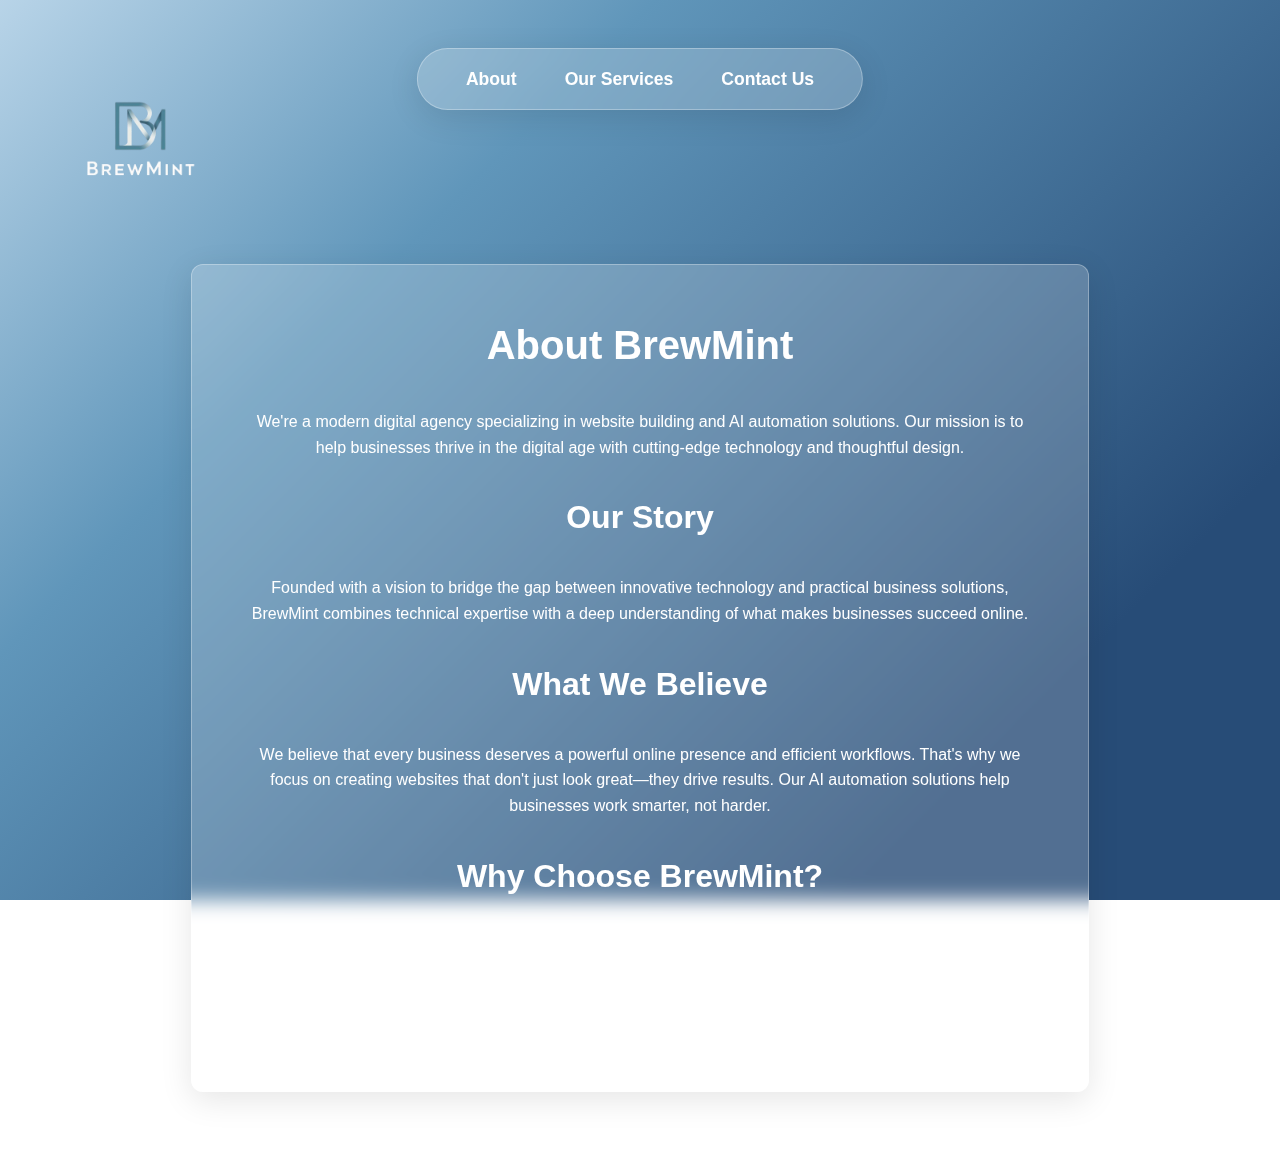
<file: about.html>
<!DOCTYPE html>
<html lang="en">
<head>
    <meta charset="UTF-8">
    <meta name="viewport" content="width=device-width, initial-scale=1.0">
    <title>About Us - BrewMint</title>
    <meta name="description" content="Learn more about BrewMint and our mission to deliver exceptional website building and AI automation solutions.">
    <link rel="stylesheet" href="css/styles.css">
</head>
<body>
    <header>
        <div class="header-container">
            <a href="index.html" class="brand">
                <img src="assets/images/logos/brewmint-logo.png" alt="BrewMint Logo" class="logo-img">
            </a>
            <nav>
                <ul>
                    <li><a href="about.html">About</a></li>
                    <li><a href="services.html">Our Services</a></li>
                    <li><a href="contact.html">Contact Us</a></li>
                </ul>
            </nav>
        </div>
    </header>

    <main>
        <section class="page-section">
            <div class="container">
                <h1>About BrewMint</h1>
                <p>We're a modern digital agency specializing in website building and AI automation solutions. Our mission is to help businesses thrive in the digital age with cutting-edge technology and thoughtful design.</p>

                <h2>Our Story</h2>
                <p>Founded with a vision to bridge the gap between innovative technology and practical business solutions, BrewMint combines technical expertise with a deep understanding of what makes businesses succeed online.</p>

                <h2>What We Believe</h2>
                <p>We believe that every business deserves a powerful online presence and efficient workflows. That's why we focus on creating websites that don't just look great—they drive results. Our AI automation solutions help businesses work smarter, not harder.</p>

                <h2>Why Choose BrewMint?</h2>
                <p>We bring together the best of modern web development and artificial intelligence to create solutions that are both beautiful and functional. Our approach is collaborative, transparent, and focused on delivering measurable results for your business.</p>
            </div>
        </section>
    </main>
</body>
</html>
</file>
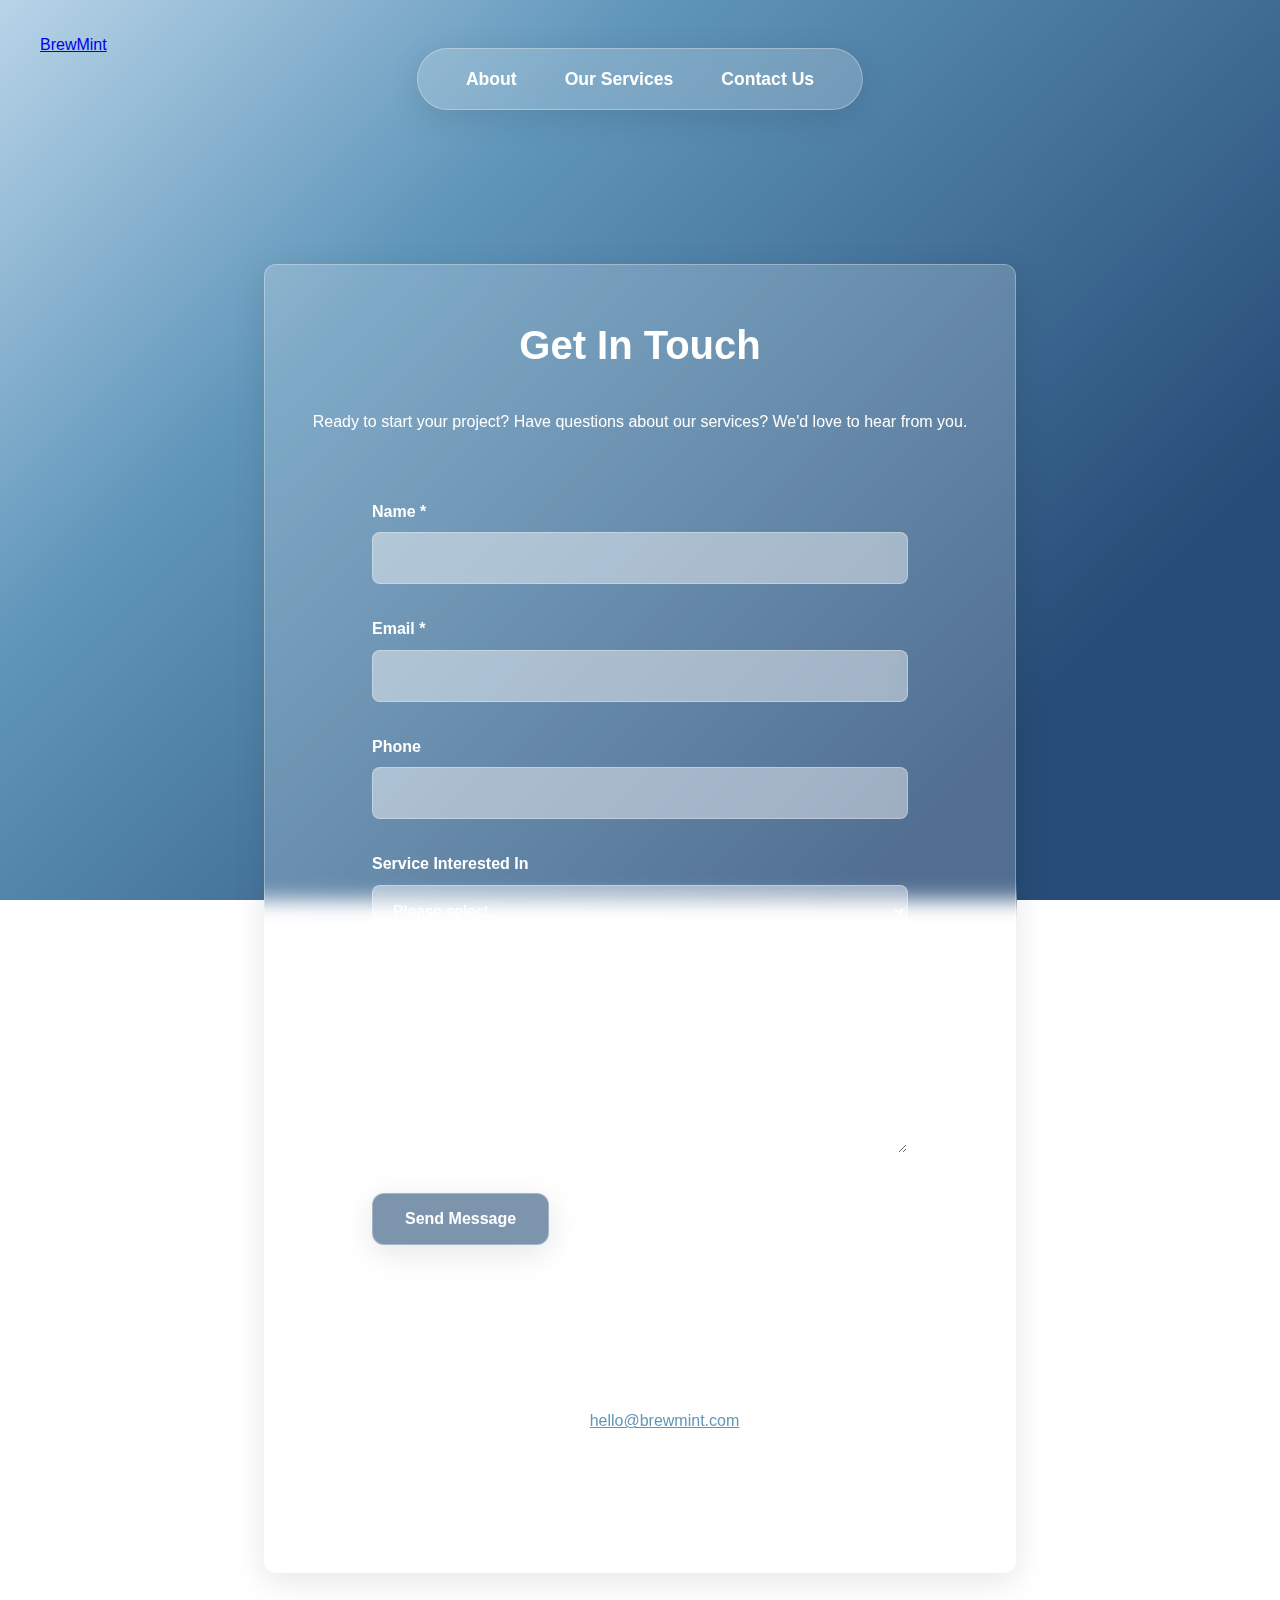
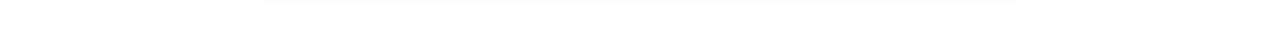
<file: contact.html>
<!DOCTYPE html>
<html lang="en">
<head>
    <meta charset="UTF-8">
    <meta name="viewport" content="width=device-width, initial-scale=1.0">
    <title>Contact Us - BrewMint</title>
    <meta name="description" content="Get in touch with BrewMint. Let's discuss how we can help your business grow with our website building and AI automation services.">
    <link rel="stylesheet" href="css/styles.css">
</head>
<body>
    <header>
        <div class="header-container">
            <a href="index.html" class="brand">BrewMint</a>
            <nav>
                <ul>
                    <li><a href="about.html">About</a></li>
                    <li><a href="services.html">Our Services</a></li>
                    <li><a href="contact.html">Contact Us</a></li>
                </ul>
            </nav>
        </div>
    </header>

    <main>
        <section class="page-section">
            <div class="container">
                <h1>Get In Touch</h1>
                <p>Ready to start your project? Have questions about our services? We'd love to hear from you.</p>

                <form class="contact-form" id="contactForm">
                    <div class="form-group">
                        <label for="name">Name *</label>
                        <input type="text" id="name" name="name" required>
                    </div>

                    <div class="form-group">
                        <label for="email">Email *</label>
                        <input type="email" id="email" name="email" required>
                    </div>

                    <div class="form-group">
                        <label for="phone">Phone</label>
                        <input type="tel" id="phone" name="phone">
                    </div>

                    <div class="form-group">
                        <label for="service">Service Interested In</label>
                        <select id="service" name="service">
                            <option value="">Please select...</option>
                            <option value="website">Website Building</option>
                            <option value="ai">AI Automations</option>
                            <option value="both">Both Services</option>
                            <option value="other">Other</option>
                        </select>
                    </div>

                    <div class="form-group">
                        <label for="message">Message *</label>
                        <textarea id="message" name="message" required></textarea>
                    </div>

                    <button type="submit" class="btn btn-primary">Send Message</button>
                </form>

                <div style="margin-top: 3rem; text-align: center;">
                    <h2>Other Ways to Reach Us</h2>
                    <p>Email: <a href="mailto:hello@brewmint.com" style="color: var(--primary-medium);">hello@brewmint.com</a></p>
                    <p>We typically respond within 24 hours.</p>
                </div>
            </div>
        </section>
    </main>

    <script>
        document.getElementById('contactForm').addEventListener('submit', function(e) {
            e.preventDefault();
            // Form validation is handled by HTML5 required attributes
            alert('Thank you for your message! We will get back to you soon.');
            this.reset();
        });
    </script>
</body>
</html>
</file>
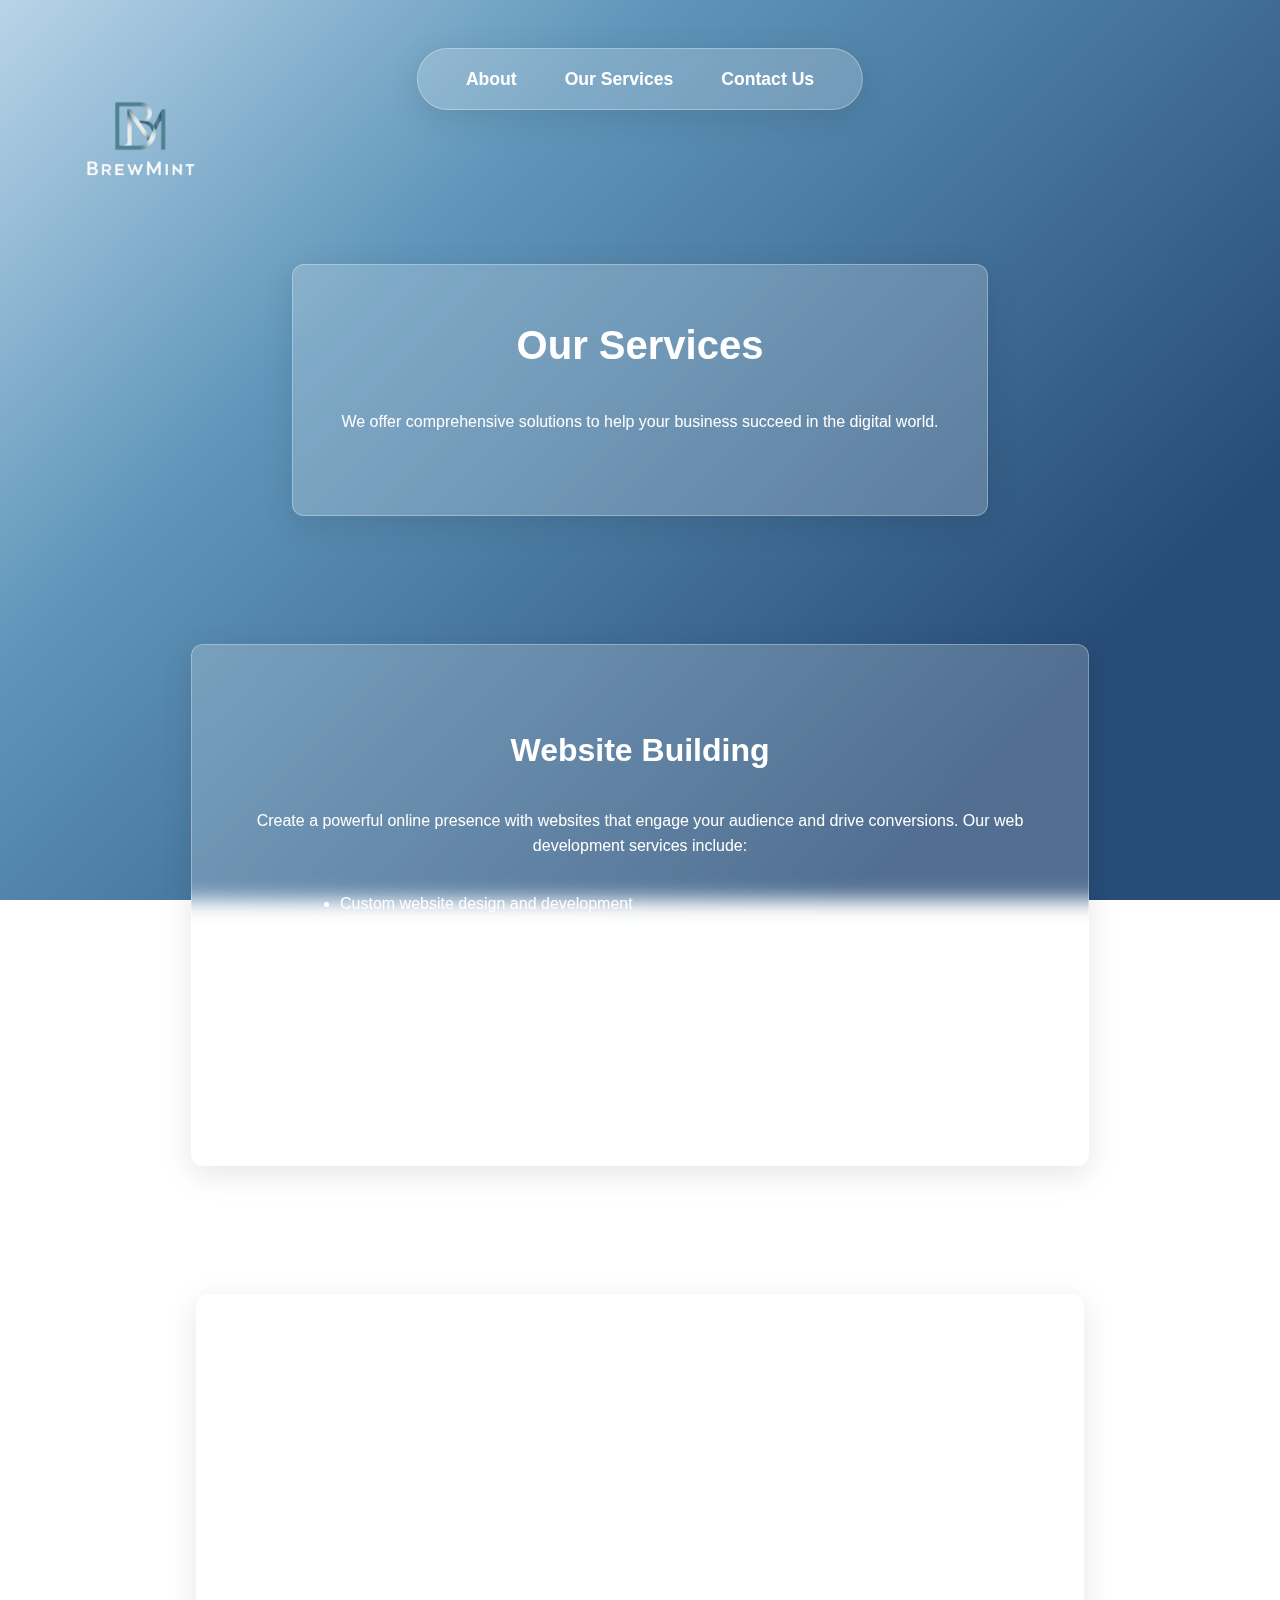
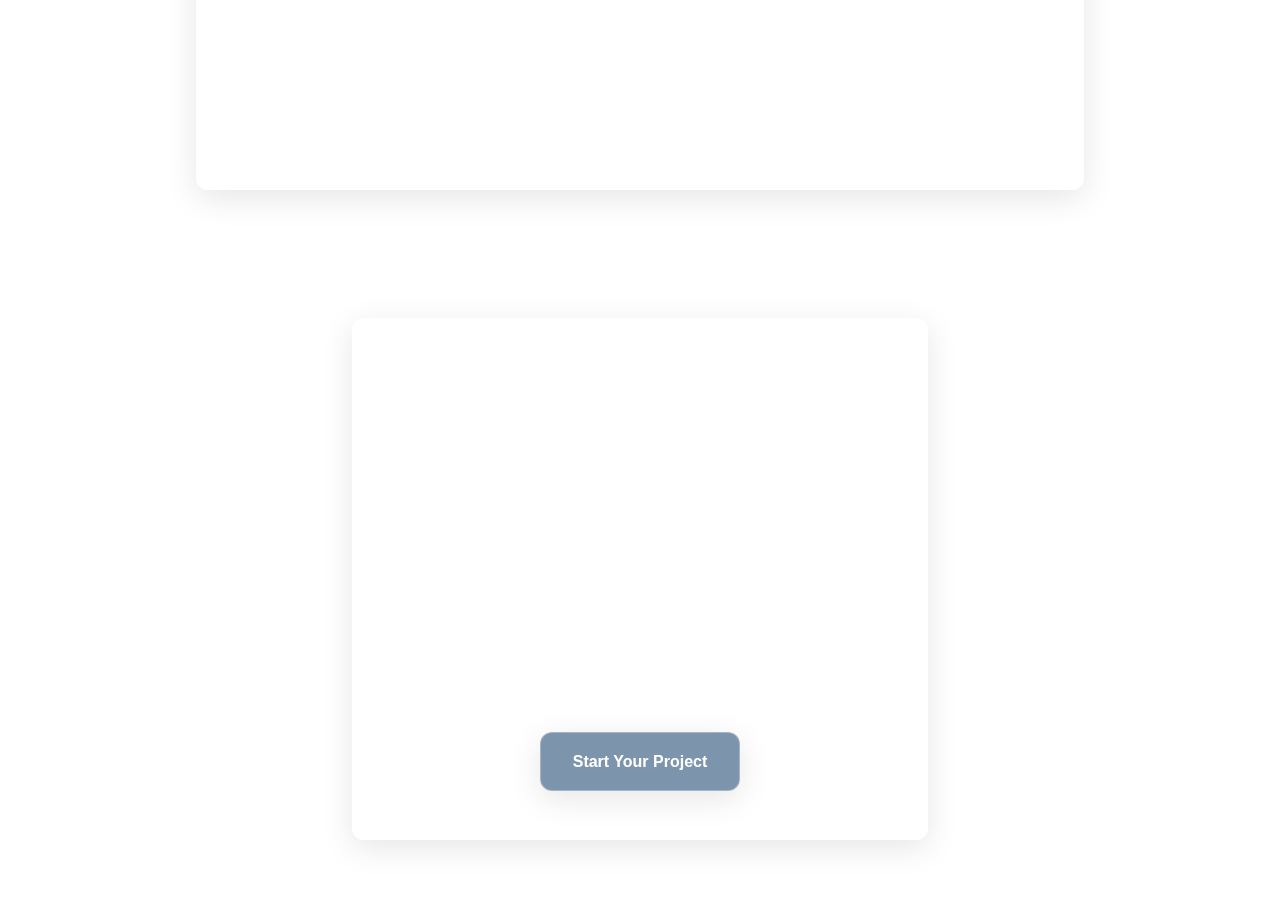
<file: services.html>
<!DOCTYPE html>
<html lang="en">
<head>
    <meta charset="UTF-8">
    <meta name="viewport" content="width=device-width, initial-scale=1.0">
    <title>Our Services - BrewMint</title>
    <meta name="description" content="Explore BrewMint's website building and AI automation services. Professional solutions tailored to your business needs.">
    <link rel="stylesheet" href="css/styles.css">
</head>
<body>
    <header>
        <div class="header-container">
            <a href="index.html" class="brand">
                <img src="assets/images/logos/brewmint-logo.png" alt="BrewMint Logo" class="logo-img">
            </a>
            <nav>
                <ul>
                    <li><a href="about.html">About</a></li>
                    <li><a href="services.html">Our Services</a></li>
                    <li><a href="contact.html">Contact Us</a></li>
                </ul>
            </nav>
        </div>
    </header>

    <main>
        <section class="page-section">
            <div class="container">
                <h1>Our Services</h1>
                <p>We offer comprehensive solutions to help your business succeed in the digital world.</p>
            </div>
        </section>

        <section class="page-section">
            <div class="container">
                <h2>Website Building</h2>
                <p>Create a powerful online presence with websites that engage your audience and drive conversions. Our web development services include:</p>
                <ul>
                    <li>Custom website design and development</li>
                    <li>Responsive, mobile-first layouts</li>
                    <li>E-commerce solutions</li>
                    <li>Content management systems</li>
                    <li>SEO optimization</li>
                    <li>Performance optimization</li>
                </ul>
            </div>
        </section>

        <section class="page-section">
            <div class="container">
                <h2>AI Automations</h2>
                <p>Streamline your business operations with intelligent automation solutions that save time and increase efficiency:</p>
                <ul>
                    <li>Workflow automation</li>
                    <li>Data processing and analysis</li>
                    <li>Customer service chatbots</li>
                    <li>Email and communication automation</li>
                    <li>Integration with existing tools</li>
                    <li>Custom AI solutions</li>
                </ul>
            </div>
        </section>

        <section class="page-section">
            <div class="container">
                <h2>Our Process</h2>
                <p>We follow a proven process to ensure your project's success:</p>
                <ol>
                    <li><strong>Discovery:</strong> We learn about your business, goals, and requirements</li>
                    <li><strong>Planning:</strong> We create a detailed roadmap for your project</li>
                    <li><strong>Development:</strong> We build your solution with precision and care</li>
                    <li><strong>Testing:</strong> We ensure everything works perfectly</li>
                    <li><strong>Launch:</strong> We deploy your solution and provide ongoing support</li>
                </ol>

                <div class="cta-buttons" style="margin-top: 2rem;">
                    <a href="contact.html" class="btn btn-primary">Start Your Project</a>
                </div>
            </div>
        </section>
    </main>
</body>
</html>
</file>
<file: css/styles.css>
/* BrewMint Website Styles */

/* CSS Variables - Color Palette */
:root {
  --primary-light: #A3CEF1;
  --primary-medium: #6096BA;
  --primary-dark: #274C77;
  --neutral-bg: #E7ECEF;
  --white: #ffffff;

  /* Spacing System */
  --spacing-xs: 0.5rem;
  --spacing-sm: 1rem;
  --spacing-md: 2rem;
  --spacing-lg: 3rem;
  --spacing-xl: 4rem;
  --spacing-xxl: 6rem;

  /* Typography */
  --font-primary: 'Montserrat', -apple-system, BlinkMacSystemFont, 'Segoe UI', Roboto, Oxygen, Ubuntu, Cantarell, sans-serif;
}

/* Reset and Base Styles */
* {
  margin: 0;
  padding: 0;
  box-sizing: border-box;
}

body {
  font-family: var(--font-primary);
  color: var(--primary-dark);
  background: linear-gradient(135deg, #B8D4E8 0%, var(--primary-medium) 30%, var(--primary-dark) 80%);
  background-attachment: fixed;
  line-height: 1.6;
  min-height: 100vh;
}

/* Header Styles */
header {
  padding: var(--spacing-md);
  position: relative;
  min-height: 200px;
}

.header-container {
  max-width: 1200px;
  margin: 0 auto;
  display: flex;
  justify-content: space-between;
  align-items: flex-start;
  position: relative;
}

.brand {
  display: flex;
  align-items: center;
  position: absolute;
  top: 0;
  left: 0;
}

.logo-img {
  height: 200px;
  width: auto;
  display: block;
}

nav {
  position: absolute;
  left: 50%;
  transform: translateX(-50%);
  top: var(--spacing-sm);
  background: rgba(255, 255, 255, 0.2);
  backdrop-filter: blur(10px);
  -webkit-backdrop-filter: blur(10px);
  border: 1px solid rgba(255, 255, 255, 0.3);
  padding: var(--spacing-sm) var(--spacing-lg);
  border-radius: 50px;
  box-shadow: 0 8px 32px rgba(0, 0, 0, 0.1);
}

nav ul {
  display: flex;
  list-style: none;
  gap: var(--spacing-lg);
  justify-content: center;
  flex-wrap: wrap;
  margin: 0;
}

nav a {
  color: var(--white);
  text-decoration: none !important;
  font-weight: 600;
  font-size: 1.1rem;
  transition: all 0.3s ease;
  border-bottom: none !important;
}

nav a:hover,
nav a:focus {
  color: var(--primary-light);
  text-decoration: none !important;
  border-bottom: none !important;
}

/* Main Content */
main {
  margin-top: 0;
}

/* Container */
.container {
  max-width: 1200px;
  margin: 0 auto;
  padding: 0 var(--spacing-md);
}

/* Hero Section */
.hero {
  padding: var(--spacing-xxl) var(--spacing-md);
  text-align: center;
  min-height: 60vh;
  display: flex;
  flex-direction: column;
  justify-content: center;
  align-items: center;
}

.hero .container {
  display: flex;
  flex-direction: column;
  align-items: center;
  justify-content: center;
}

.hero h1 {
  font-size: 2.5rem;
  color: var(--white);
  margin-bottom: var(--spacing-md);
  font-weight: 700;
  text-align: center;
}

.hero p {
  font-size: 1.25rem;
  color: var(--white);
  margin-bottom: var(--spacing-lg);
  max-width: 600px;
  text-align: center;
}

/* Buttons */
.btn {
  display: inline-block;
  padding: var(--spacing-sm) var(--spacing-md);
  border-radius: 12px;
  text-decoration: none !important;
  font-weight: 600;
  transition: all 0.3s ease;
  border: 1px solid rgba(255, 255, 255, 0.3);
  cursor: pointer;
  font-size: 1rem;
  position: relative;
  overflow: hidden;
  transform: translateY(0);
  backdrop-filter: blur(10px);
  -webkit-backdrop-filter: blur(10px);
  box-shadow: 0 8px 32px rgba(0, 0, 0, 0.1);
}

.btn::before {
  content: '';
  position: absolute;
  top: 50%;
  left: 50%;
  width: 0;
  height: 0;
  border-radius: 50%;
  background: rgba(255, 255, 255, 0.3);
  transform: translate(-50%, -50%);
  transition: width 0.6s, height 0.6s;
}

.btn:hover::before {
  width: 300px;
  height: 300px;
}

.btn:hover,
.btn:focus {
  transform: translateY(-2px);
  box-shadow: 0 4px 12px rgba(0, 0, 0, 0.15);
}

.btn:active {
  transform: translateY(0);
}

.btn-primary {
  background: rgba(39, 76, 119, 0.6);
  color: var(--white);
}

.btn-primary:hover,
.btn-primary:focus {
  background: rgba(39, 76, 119, 0.8);
  text-decoration: none !important;
}

.btn-secondary {
  background: rgba(96, 150, 186, 0.6);
  color: var(--white);
}

.btn-secondary:hover,
.btn-secondary:focus {
  background: rgba(96, 150, 186, 0.8);
  text-decoration: none !important;
}

.cta-buttons {
  display: flex;
  gap: var(--spacing-sm);
  flex-wrap: wrap;
  justify-content: center;
}

/* Services Preview Section */
.services-preview {
  padding: var(--spacing-xl) var(--spacing-md);
}

.services-preview h2 {
  text-align: center;
  color: var(--white);
  font-size: 2rem;
  margin-bottom: var(--spacing-lg);
}

.services-grid {
  display: grid;
  grid-template-columns: repeat(auto-fit, minmax(280px, 1fr));
  gap: var(--spacing-md);
  max-width: 900px;
  margin: 0 auto;
}

.service-card {
  background: rgba(255, 255, 255, 0.2);
  backdrop-filter: blur(10px);
  -webkit-backdrop-filter: blur(10px);
  border: 1px solid rgba(255, 255, 255, 0.3);
  padding: var(--spacing-md);
  border-radius: 12px;
  text-align: center;
  box-shadow: 0 8px 32px rgba(0, 0, 0, 0.1);
  transition: transform 0.3s ease, box-shadow 0.3s ease;
}

.service-card:hover {
  transform: translateY(-4px);
  box-shadow: 0 4px 16px rgba(0, 0, 0, 0.1);
}

.service-card h3 {
  color: var(--white);
  margin-bottom: var(--spacing-sm);
  font-size: 1.5rem;
}

.service-card p {
  color: var(--white);
  line-height: 1.6;
}

/* Page Sections */
.page-section {
  padding: var(--spacing-xl) var(--spacing-md);
  display: flex;
  justify-content: center;
  align-items: center;
}

.page-section .container {
  background: rgba(255, 255, 255, 0.2);
  backdrop-filter: blur(10px);
  -webkit-backdrop-filter: blur(10px);
  border: 1px solid rgba(255, 255, 255, 0.3);
  padding: var(--spacing-lg);
  border-radius: 12px;
  box-shadow: 0 8px 32px rgba(0, 0, 0, 0.1);
  text-align: center;
}

.page-section h1 {
  color: var(--white);
  font-size: 2.5rem;
  margin-bottom: var(--spacing-md);
  text-align: center;
}

.page-section h2 {
  color: var(--white);
  font-size: 2rem;
  margin-bottom: var(--spacing-md);
  text-align: center;
  margin-top: var(--spacing-md);
}

.page-section p {
  color: var(--white);
  margin-bottom: var(--spacing-md);
  max-width: 800px;
  text-align: center;
  margin-left: auto;
  margin-right: auto;
}

.page-section ul,
.page-section ol {
  text-align: left;
  max-width: 600px;
  margin-left: auto;
  margin-right: auto;
  margin-bottom: var(--spacing-md);
}

.page-section li {
  margin-bottom: var(--spacing-xs);
  color: var(--white);
}

/* Contact Form */
.contact-form {
  max-width: 600px;
  margin: 0 auto;
  padding: var(--spacing-md);
  text-align: left;
}

.form-group {
  margin-bottom: var(--spacing-md);
}

.form-group label {
  display: block;
  color: var(--white);
  font-weight: 600;
  margin-bottom: var(--spacing-xs);
}

.form-group input,
.form-group textarea,
.form-group select {
  width: 100%;
  padding: var(--spacing-sm);
  background: rgba(255, 255, 255, 0.3);
  backdrop-filter: blur(10px);
  -webkit-backdrop-filter: blur(10px);
  border: 1px solid rgba(255, 255, 255, 0.3);
  border-radius: 8px;
  font-family: var(--font-primary);
  font-size: 1rem;
  color: var(--white);
  transition: all 0.3s ease;
}

.form-group input::placeholder,
.form-group textarea::placeholder {
  color: rgba(255, 255, 255, 0.7);
}

.form-group input:focus,
.form-group textarea:focus,
.form-group select:focus {
  outline: none;
  border-color: rgba(255, 255, 255, 0.5);
  background: rgba(255, 255, 255, 0.4);
}

.form-group textarea {
  resize: vertical;
  min-height: 150px;
}

/* Responsive Design */
@media (max-width: 768px) {
  header {
    min-height: 150px;
  }

  .logo-img {
    height: 150px;
  }

  .header-container {
    flex-direction: column;
    align-items: center;
  }

  .brand {
    position: static;
  }

  nav {
    position: static;
    transform: none;
    margin-top: var(--spacing-md);
  }

  nav ul {
    gap: var(--spacing-md);
  }

  nav a {
    font-size: 1rem;
  }

  .hero h1 {
    font-size: 2rem;
  }

  .hero p {
    font-size: 1.1rem;
  }

  .cta-buttons {
    flex-direction: column;
    width: 100%;
  }

  .btn {
    width: 100%;
    max-width: 300px;
  }
}

@media (max-width: 480px) {
  :root {
    --spacing-md: 1.5rem;
    --spacing-lg: 2rem;
    --spacing-xl: 3rem;
    --spacing-xxl: 4rem;
  }

  header {
    min-height: 120px;
  }

  .logo-img {
    height: 120px;
  }

  .hero h1 {
    font-size: 1.75rem;
  }

  nav ul {
    flex-direction: column;
    align-items: center;
    gap: var(--spacing-xs);
  }

  nav a {
    font-size: 0.95rem;
  }
}
</file>
